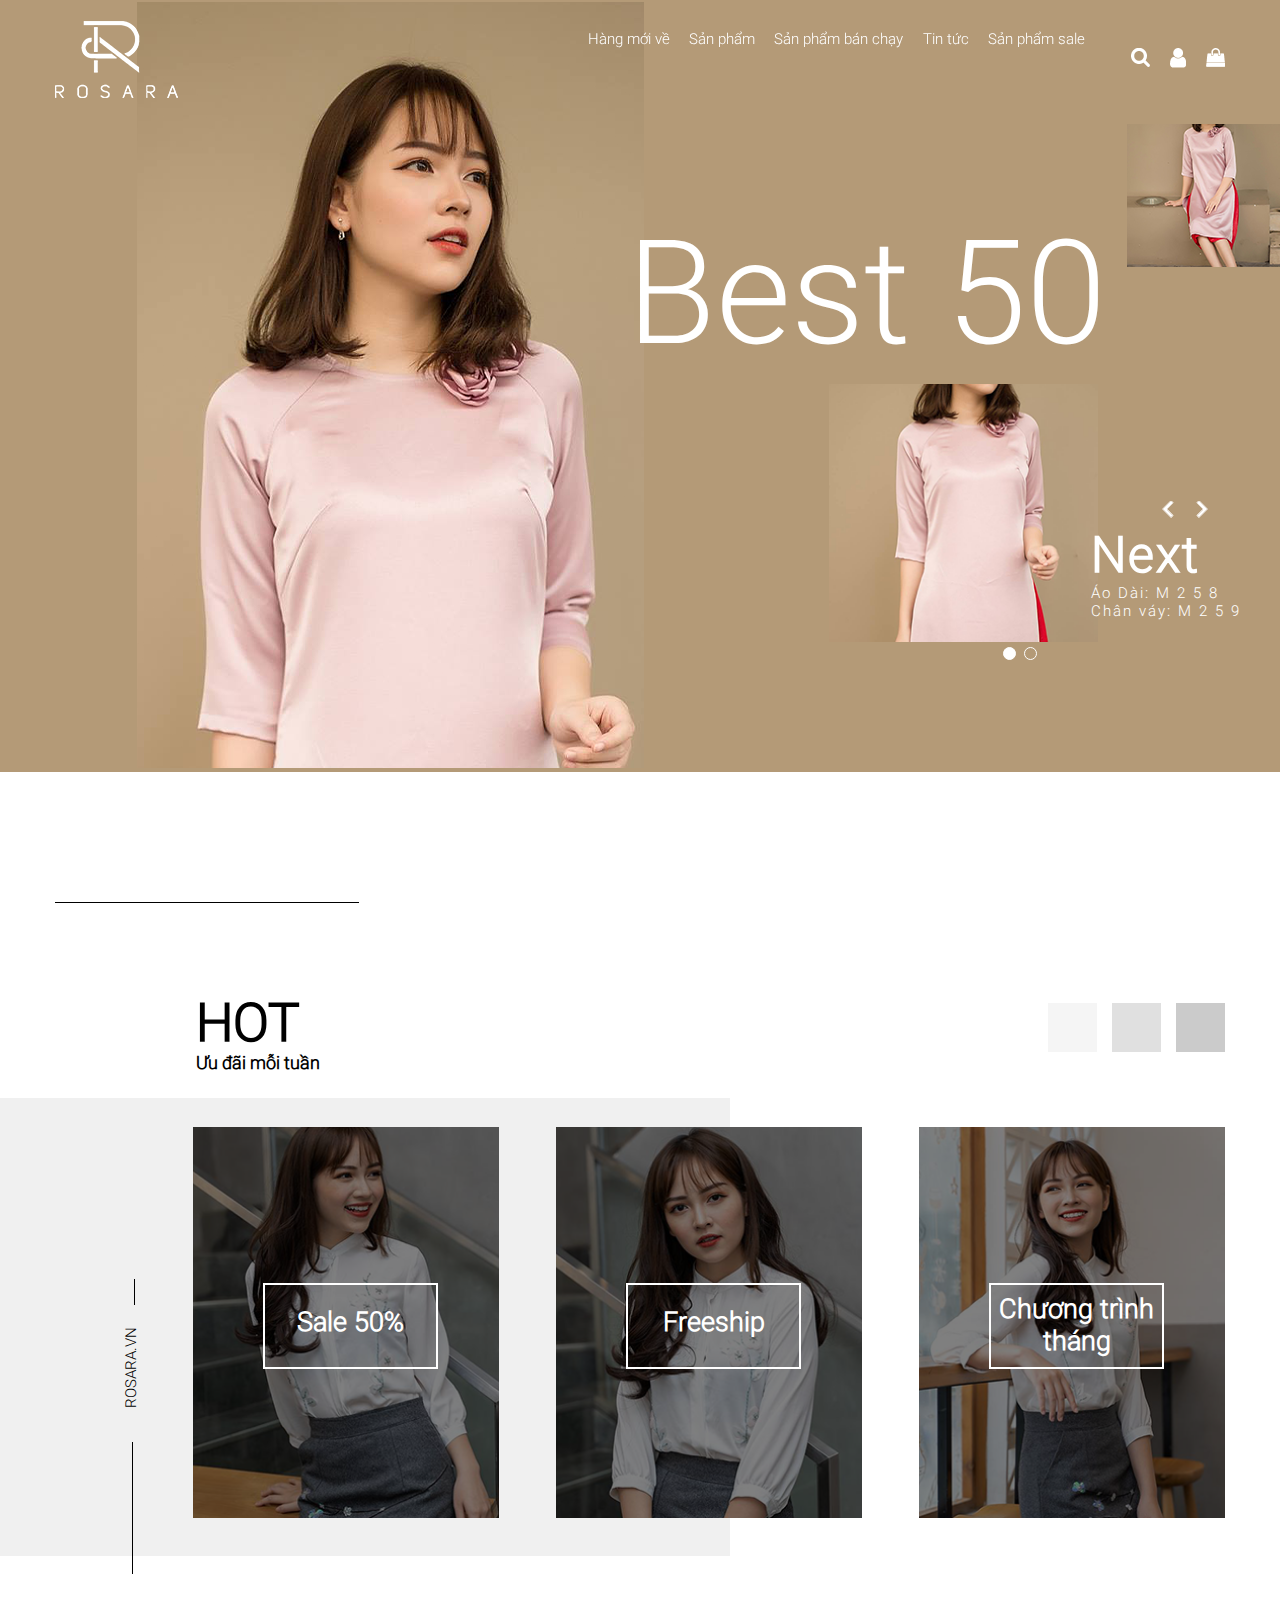
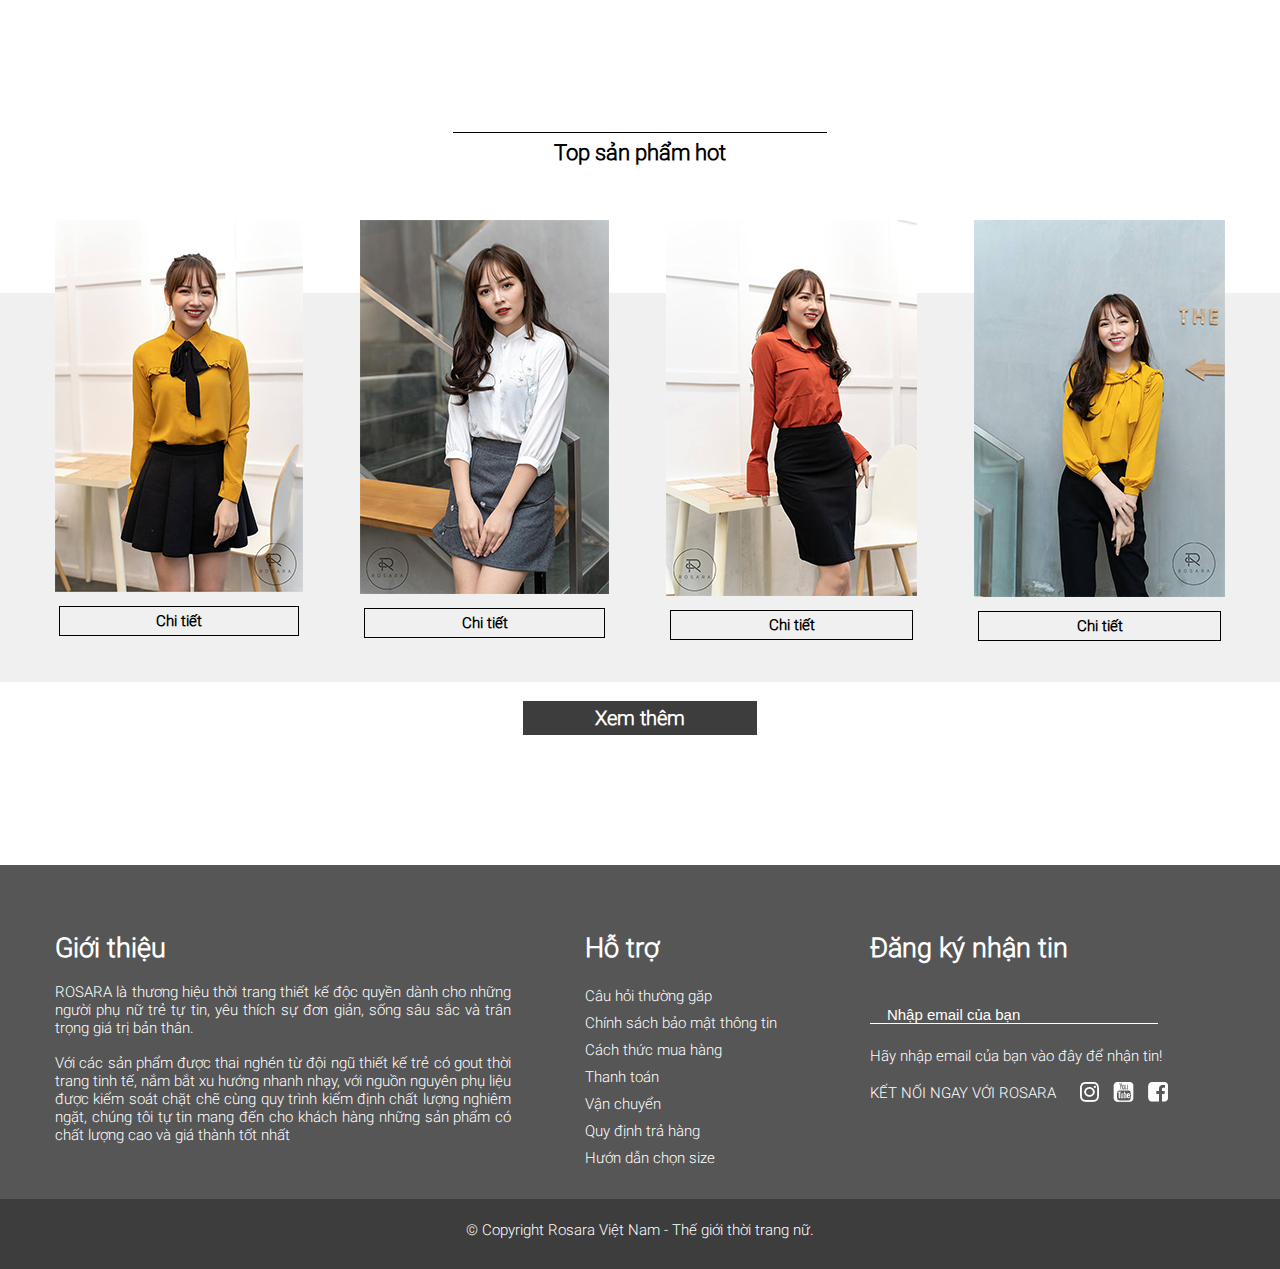
<file: index.html>
<!DOCTYPE html>
<html lang="en">
<head>
    <meta charset="UTF-8">
    <title>ROSARA</title>
    <meta charset="UTF-8">
    <meta http-equiv="X-UA-Compatible" content="IE=edge,chrome=1" />
    <meta name="viewport" content="width=device-width, initial-scale=1.0, user-scalable=no">
    <meta http-equiv="Content-Type" content="text/html; charset=utf-8">
    <link media="all" type="text/css" rel="stylesheet" href="css/style.css" />
    <link media="all" type="text/css" rel="stylesheet" href="css/response.css" />

    <!-----javascript------>
</head>
<body>
<header id="wrap-header" >
    <div class="container">
        <nav class="menu-header">
            <section class="logo">
                <a href="http://localhost:8080/Exercising/rosara/" title="Rosara">
                    <img src="./img/logl.png" title="Rosara" alt="">
                </a>
            </section>
            <section class="list">
                <ul>
                    <li>
                        <a href="" title="Hàng mới về">Hàng mới về</a>
                    </li>
                    <li>
                        <a href="http://localhost:8080/Exercising/rosara/pageDetail" title="Sản phẩm">Sản phẩm</a>
                        <div class="sub-menu">
                            <ul>
                                <li><a href="" title="Áo">Áo</a></li>
                                <li><a href="" title="Quần">Quần</a></li>
                                <li><a href="" title="Váy">Váy</a></li>
                            </ul>
                        </div>
                    </li>
                    <li><a href="" title="Sản phẩm bán chạy">Sản phẩm bán chạy</a></li>
                    <li><a href="" title="Tin tức">Tin tức</a></li>
                    <li><a href="" title="Sản phẩm sale">Sản phẩm sale</a></li>
                </ul>
            </section>
            <section class="icon-web">
                <ul>
                    <li class="icon-search"><a href="" title="Tìm kiếm"><img src="./img/icon-search.png" title="Tìm kiếm" alt=""></a></li>
                    <li class="icon-cus"><a href="" title="Khách hàng"><img src="./img/icon-cus.png" title="Khách hàng" alt=""></a></li>
                    <li class="icon-bag"><a href="" title="Rỏ hàng"><img src="./img/ibag.png" title="Rỏ hàng" alt=""></a></li>
                </ul>
            </section>
        </nav>
    </div>
</header>

<section id="wrap-banner" class="bg-brown">
    <div class="container">
        <div class="image">
            <img src="./img/banner.png" title="Rosara" alt="">
        </div>
        <p class="best">Best 50</p>
        <div class="slide">
            <div class="icon-click">
                <i class="icon-pre"  onclick="prev()"></i>
                <i class="icon-next" onclick="next()"></i>
            </div>
            <div class="slide-show fade">
                <img src="./img/banner-3.png" title="ảnh 1" alt="">
                <div class="text">
                    <p class="bold">Next</p>
                    <p>Áo Dài: M 2 5 8</p>
                    <p>Chân váy: M 2 5 9</p>
                </div>
            </div>
            <div class="slide-show fade">
                <img src="./img/banner-2.png" title="ảnh 2" alt="">
                <div class="text">
                    <p class="bold">Next</p>
                    <p >Áo Dài: M 3 6 9</p>
                    <p >Chân váy: M 3 6 9</p>
                </div>
            </div>
            <div class="button">
                <span class="dot" onclick="prev();"></span>
                <span class="dot" onclick="next();"></span>
            </div>
        </div>
        <div class="image-small">
            <img src="./img/banner-2.png" title="ảnh 3" alt="">
        </div>
    </div>
</section>

<main id="wrap-content">
    <section id="box1">
        <div class="box-shadow"></div>
        <div class="container">
            <div class="gach"></div>
            <div class="title-box1">
                <p class="upp">Hot</p>
                <p>Ưu đãi mỗi tuần</p>
            </div>
            <div class="box-color">
                <span class="box-cl-1"></span>
                <span class="box-cl-2"></span>
                <span class="box-cl-3"></span>
            </div>
            <div class="content-box1">
                <div class="list-img">
                    <ul>
                        <li class="rosara">rosara.vn</li>
                        <li>
                            <a href="" title="Sale 50%">
                                <div class="shadow"></div>
                                <img src="./img/anh1.png" title="Sale 50%" alt="">
                                <p>Sale 50% </p>
                            </a>
                        </li>
                        <li>
                            <a href="" title="Freeship">
                                <div class="shadow"></div>
                                <img src="./img/anh2.png" title="Freeship" alt="">
                                <p>Freeship </p>
                            </a>
                        </li>
                        <li>
                            <a href="" title="Chương trình tháng">
                                <div class="shadow"></div>
                                <img src="./img/anh3.png" title="Chương trình tháng" alt="">
                                <p class="not-pd">Chương trình tháng </p>
                            </a>
                        </li>
                    </ul>
                </div>
            </div>
        </div>
    </section>
    <section id="box2">
        <div class="box-shadow"></div>
        <div class="container">
            <p class="title-box2">Top sản phẩm hot</p>
            <div class="content-box2">
                <div class="list-box2">
                    <ul>
                        <li>
                            <a href="" title="Chi tiết">
                                <img src="./img/anh7.png" title="Chi tiết" alt="">
                                <p class="detail">Chi tiết</p>
                            </a>
                        </li>
                        <li>
                            <a href="" title="Chi tiết">
                                <img src="./img/anh6.png" title="Chi tiết" alt="">
                                <p class="detail">Chi tiết</p>
                            </a>
                        </li>
                        <li>
                            <a href="" title="Chi tiết">
                                <img src="./img/anh4.png" title="Chi tiết" alt="">
                                <p class="detail">Chi tiết</p>
                            </a>
                        </li>
                        <li>
                            <a href="" title="Chi tiết">
                                <img src="./img/anh5.png" title="Chi tiết" alt="">
                                <p class="detail">Chi tiết</p>
                            </a>
                        </li>
                    </ul>
                </div>
                <a class="show-more" href="" title="Xem thêm">
                    Xem thêm
                </a>
            </div>
        </div>
    </section>
</main>
<!-------- main ------------>

<footer id="wrap-footer">
    <section class="container">
        <ul class="list-ft">
            <li>
                <h3>Giới thiệu</h3>
                <p>ROSARA là thương hiệu thời trang thiết kế độc quyền dành cho những người phụ nữ trẻ tự tin, yêu thích sự đơn giản, sống sâu sắc và trân trọng giá trị bản thân.</p>
                <p>
                    Với các sản phẩm được thai nghén từ đội ngũ thiết kế trẻ có gout thời trang tinh tế, nắm bắt xu hướng nhanh nhạy, với nguồn nguyên phụ liệu được kiểm soát chặt chẽ cùng quy trình kiểm định chất
                    lượng nghiêm ngặt, chúng tôi tự tin mang đến cho khách hàng những sản phẩm có chất lượng cao và giá thành tốt nhất
                </p>
            </li>
            <li>
                <h3>Hỗ trợ</h3>
                <a href="" title="Câu hỏi thường gặp" >Câu hỏi thường găp</a>
                <a href="" title="Chính sách bảo mật thông tin" >Chính sách bảo mật thông tin</a>
                <a href="" title="Cách thức mua hàng" >Cách thức mua hàng</a>
                <a href="" title="Thanh toán" >Thanh toán</a>
                <a href="" title="Vận chuyển" >Vận chuyển</a>
                <a href="" title="Quy định trả hàng" >Quy định trả hàng</a>
                <a href="" title="Hướng dẫn chọn size" >Hướn dẫn chọn size</a>
            </li>
            <li>
                <h3>Đăng ký nhận tin</h3>
                <form action="#" method="post">
                    <input type="text" class="mail" placeholder="Nhập email của bạn">
                </form>
                <p>Hãy nhập email của bạn vào đây để nhận tin!</p>
                <p class="connect">Kết nối ngay với ROSARA</p>
                <ul class="social-network">
                    <li><img src="./img/insta.png" title="instagram" alt=""></li>
                    <li><img src="./img/youtube.png" title="youtube" alt=""></li>
                    <li><img src="./img/fb.png" title="facebook" alt=""></li>
                </ul>
            </li>
        </ul>
    </section>
    <section id="copy">
        <div class="container">
            <p>&copy; Copyright Rosara Việt Nam - Thế giới thời trang nữ.</p>
        </div>
    </section>
</footer>
</body>
<script src="js/script.js"></script>
</html>
</file>
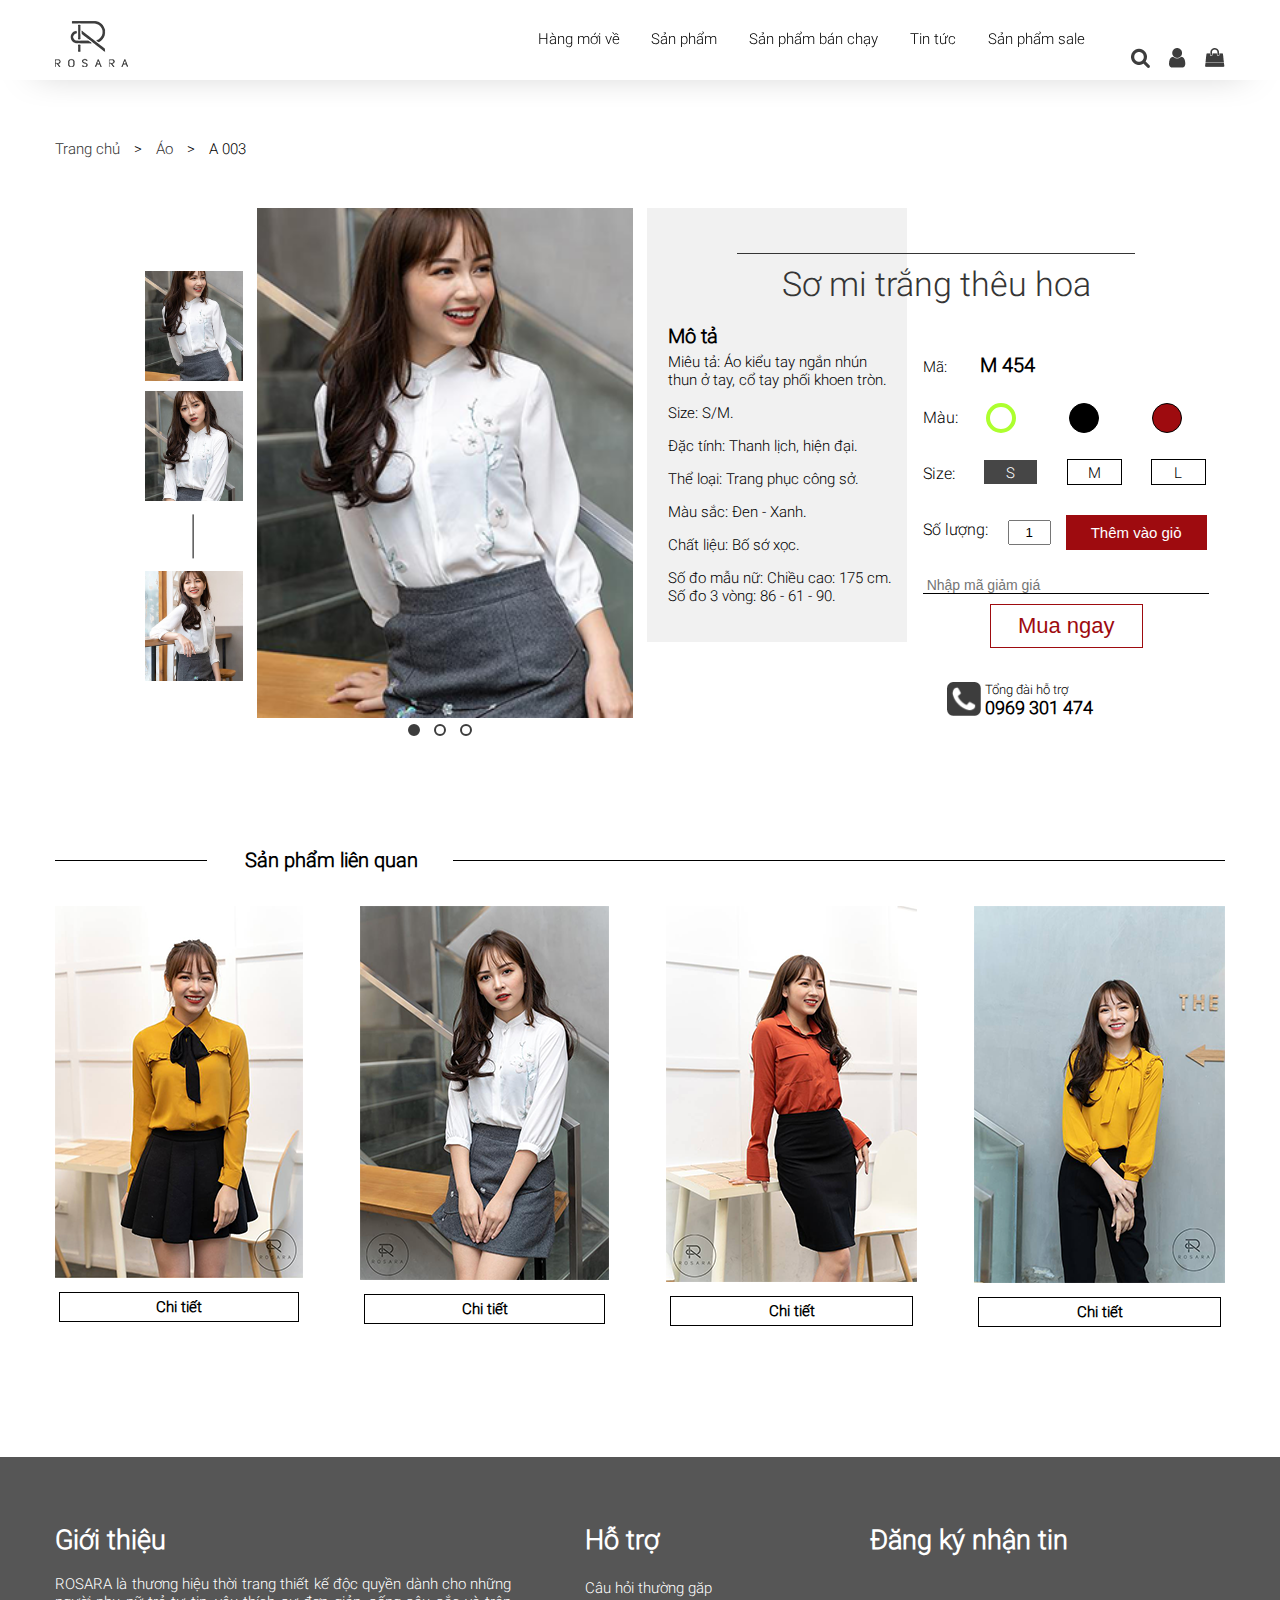
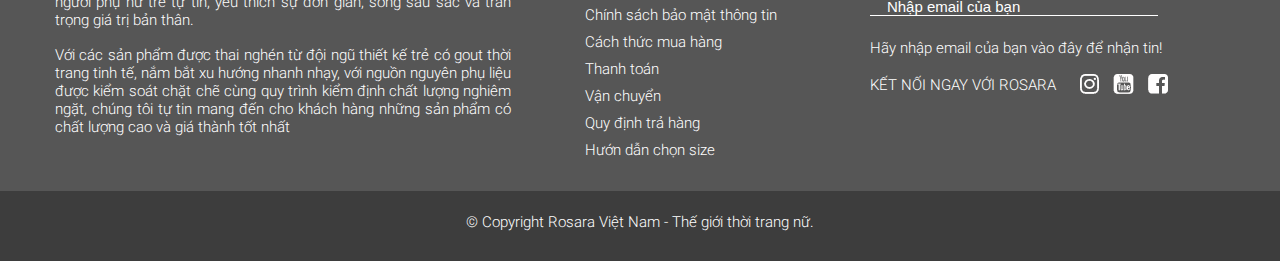
<file: pageDetail.html>
<!DOCTYPE html>
<html lang="en">
<head>
    <meta charset="UTF-8">
    <title>ROSARA</title>
    <meta charset="UTF-8">
    <meta http-equiv="X-UA-Compatible" content="IE=edge,chrome=1" />
    <meta name="viewport" content="width=device-width, initial-scale=1.0, user-scalable=no">
    <meta http-equiv="Content-Type" content="text/html; charset=utf-8">
    <link media="all" type="text/css" rel="stylesheet" href="css/style.css" />
    <link media="all" type="text/css" rel="stylesheet" href="css/response.css" />
</head>
<body>
<header id="wrap-header" class="box-shadow">
    <div class="container">
        <nav class="menu-header ">
            <section class="logo">
                <a href="http://localhost:8080/Exercising/rosara/" title="Rosara">
                    <img src="./img/logo-detail.png" title="Rosara" alt="">
                </a>
            </section>
            <section class="list text-color-black">
                <ul>
                    <li>
                        <a href="" title="Hàng mới về">Hàng mới về</a>
                    </li>
                    <li>
                        <a href="" title="Sản phẩm">Sản phẩm</a>
                        <div class="sub-menu">
                            <ul>
                                <li><a href="" title="Áo">Áo</a></li>
                                <li><a href="" title="Quần">Quần</a></li>
                                <li><a href="" title="Váy">Váy</a></li>
                            </ul>
                        </div>
                    </li>
                    <li><a href="" title="Sản phẩm bán chạy">Sản phẩm bán chạy</a></li>
                    <li><a href="" title="Tin tức">Tin tức</a></li>
                    <li><a href="" title="Sản phẩm sale">Sản phẩm sale</a></li>
                </ul>
            </section>
            <section class="icon-web">
                <ul>
                    <li class="icon-search"><a href="" title="tìm kiếm"><img src="./img/icon-search-dt.png" title="tìm kiếm" alt=""></a></li>
                    <li class="icon-cus"><a href="" title="khách hàng"><img src="./img/icon-cus-dt.png" title="khách hàng" alt=""></a></li>
                    <li class="icon-bag"><a href="" title="rỏ hàng"><img src="./img/icon-bag-dt.png" title="rỏ hàng" alt=""></a></li>
                </ul>
            </section>
        </nav>
    </div>
</header>
<main id="wrap-content">
    <div class="container">
        <p class="category">
            <a href="http://localhost:8080/Exercising/rosara/" title="trang chủ">Trang chủ</a>
            <span> > <a href="" title="Áo"> Áo</a> > </span>
            <span>A 003</span>
        </p>
        <!------ # box 3 -------->
        <section id="box3">
                <div class="slide-image">
                <div class="select-image">
                    <div class="item-image active" onmouseover="imgShow(0)" data="./img/anh1.png">
                        <img src="./img/anh1.png" title="ảnh 1" alt="">
                    </div>
                    <div class="item-image" onmouseover="imgShow(1)" data="./img/anh2.png">
                        <img src="./img/anh2.png" title="ảnh 2" alt="">
                    </div>
                    <div class="item-image" onmouseover="imgShow(2)" data="./img/anh3.png">
                        <img src="./img/anh3.png" title="ảnh 3" alt="">
                    </div>
                </div>
                <div class="image-show">
                    <img id="showImg" src="./img/anh1.png" title="ảnh 1" alt="">
                    <div class="dot-select">
                        <span class="dotImg active" onclick="imgShow(0)" data="./img/anh1.png"></span>
                        <span class="dotImg " onclick="imgShow(1)" data="./img/anh2.png"></span>
                        <span class="dotImg " onclick="imgShow(2)" data="./img/anh3.png"></span>
                    </div>
                </div>
            </div>
            <div class="content-image">
                <div class="shadow"></div>
                <h3>Sơ mi trắng thêu hoa</h3>
                <h4>Mô tả</h4>
                <div class="description">
                    <p>Miêu tả: Áo kiểu tay ngắn nhún thun ở tay, cổ tay phối khoen tròn.</p>
                    <p>Size: S/M.</p>
                    <p>Đặc tính: Thanh lịch, hiện đại.</p>
                    <p>Thể loại: Trang phục công sở.</p>
                    <p>Màu sắc: Đen  - Xanh.</p>
                    <p>Chất liệu: Bố sớ xọc.</p>
                    <p>Số đo mẫu nữ: Chiều cao: 175 cm. Số đo 3 vòng: 86 - 61 - 90.</p>
                </div>
                <div class="info-item">
                    <p>Mã: <span>M 454</span></p>
                    <div class="select-color">
                        <span>Màu:</span>
                        <ul>
                            <li class="trang color active" onclick="selectColor(0)"></li>
                            <li class="den color" onclick="selectColor(1)"></li>
                            <li class="do color" onclick="selectColor(2)"></li>
                        </ul>
                    </div>
                    <div class="select-size">
                        <span>Size:</span>
                        <ul>
                            <li class="s size active" onclick="selectSize(0)">S</li>
                            <li class="m size" onclick="selectSize(1)">M</li>
                            <li class="l size" onclick="selectSize(2)">L</li>
                        </ul>
                    </div>
                    <div class="total">
                        <span>Số lượng:</span>
                        <form action="" method="post" name="myForm" class="form-total" onsubmit="return validateForm()">
                            <input type="text" id="amount" name="soluong" value="1">
                            <button type="submit">Thêm vào giỏ</button>
                        </form>
                    </div>
                    <form action="#" method="post" class="sale" onsubmit="return validateForm()">
                        <input type="text" placeholder="Nhập mã giảm giá">
                        <button type="submit">Mua ngay</button>
                    </form>
                    <div class="contact">
                        <img src="./img/phone.png" title="Hotline" alt="">
                        <div class="phone">
                            <p>Tổng đài hỗ trợ</p>
                            <p class="phone-number">0969 301 474</p>
                        </div>
                    </div>
                </div>
            </div>
        </section>

        <!------ # box 4 --------->
        <section id="box4">
            <h3 class="same-item">Sản phẩm liên quan</h3>
            <div class="list-box2">
                <ul>
                    <li>
                        <a href="" title="ảnh 1">
                            <img src="./img/anh7.png" title="ảnh 1" alt="">
                            <p class="detail">Chi tiết</p>
                        </a>
                    </li>
                    <li>
                        <a href="" title="ảnh 2">
                            <img src="./img/anh6.png" title="ảnh 2" alt="">
                            <p class="detail">Chi tiết</p>
                        </a>
                    </li>
                    <li>
                        <a href="" title="ảnh 3">
                            <img src="./img/anh4.png" title="ảnh 3" alt="">
                            <p class="detail">Chi tiết</p>
                        </a>
                    </li>
                    <li>
                        <a href="" title="ảnh 4">
                            <img src="./img/anh5.png" title="ảnh 4" alt="">
                            <p class="detail">Chi tiết</p>
                        </a>
                    </li>
                </ul>
            </div>
        </section>
    </div>
</main>

<!--------footer---------->
<footer id="wrap-footer">
    <section class="container">
        <ul class="list-ft">
            <li>
                <h3>Giới thiệu</h3>
                <p>ROSARA là thương hiệu thời trang thiết kế độc quyền dành cho những người phụ nữ trẻ tự tin, yêu thích sự đơn giản, sống sâu sắc và trân trọng giá trị bản thân.</p>
                <p>
                    Với các sản phẩm được thai nghén từ đội ngũ thiết kế trẻ có gout thời trang tinh tế, nắm bắt xu hướng nhanh nhạy, với nguồn nguyên phụ liệu được kiểm soát chặt chẽ cùng quy trình kiểm định chất
                    lượng nghiêm ngặt, chúng tôi tự tin mang đến cho khách hàng những sản phẩm có chất lượng cao và giá thành tốt nhất
                </p>
            </li>
            <li>
                <h3>Hỗ trợ</h3>
                <a href="" title="Câu hỏi thường gặp" >Câu hỏi thường găp</a>
                <a href="" title="Chính sách bảo mật thông tin" >Chính sách bảo mật thông tin</a>
                <a href="" title="Cách thức mua hàng" >Cách thức mua hàng</a>
                <a href="" title="Thanh toán" >Thanh toán</a>
                <a href="" title="Vận chuyển" >Vận chuyển</a>
                <a href="" title="Quy định trả hàng" >Quy định trả hàng</a>
                <a href="" title="Hướng dẫn chọn size" >Hướn dẫn chọn size</a>
            </li>
            <li>
                <h3>Đăng ký nhận tin</h3>
                <form action="#" method="post">
                    <input type="text" class="mail" placeholder="Nhập email của bạn">
                </form>
                <p>Hãy nhập email của bạn vào đây để nhận tin!</p>
                <p class="connect">Kết nối ngay với ROSARA</p>
                <ul class="social-network">
                    <li><img src="./img/insta.png" title="instagram" alt=""></li>
                    <li><img src="./img/youtube.png" title="youtube" alt=""></li>
                    <li><img src="./img/fb.png" title="facebook" alt=""></li>
                </ul>
            </li>
        </ul>
    </section>
    <section id="copy">
        <div class="container">
            <p>&copy; Copyright Rosara Việt Nam - Thế giới thời trang nữ.</p>
        </div>
    </section>
</footer>
</body>
<script src="js/script.js"></script>
</html>
</file>
<file: css/style.css>
*{
    margin: 0;
    padding: 0;
    box-sizing: border-box;
    list-style: none;
    text-decoration: none;
}

body{
    background: #fff;
    font-family: Roboto-Light;
    font-size: 15px;
}
@font-face{font-family: "Roboto-Light"; src: url("./font/Roboto-Light.otf") format("truetype");}
.container{
    margin: 0 auto;
    width: 1170px;
    min-height: 100%;
}
img{
    width: 100%;
    height: 100%;
    object-fit: cover;
}
/*============== header =============*/
header#wrap-header{
    position: fixed;
    z-index: 9999999999;
    width: 100%;
}
header.box-shadow{
    box-shadow: 0px 20px 37px -37px #000;
    background: #ffffff;
}
header#wrap-header.bg-menu{
    background: #b49a77;
}
.bg-brown{
    background: #b49a77;
    position: relative;
}
.header-web{
    background: #b49a77;
    position: relative;
    max-height: 766px;
    display: block;
}
.menu-header {
    padding-top: 30px;
    display: flex;
    z-index: 9999;
    position: relative;
    width: 100%;
    flex-wrap: nowrap;
}
section.logo{
    margin-right: 35%;
    position: relative;
    bottom: 11px;
}
section.logo img{
    object-fit: contain;
}
.list{
    flex-grow: 1;
}
section.list ul{
    height: 100%;
    display: flex;
    justify-content: space-between;
}
section.list ul li  a{
    text-decoration: none;
    color: #ffffff;
    display: block;
    height: 100%;
}
section.text-color-black ul li a{
    color: #000000;
}
section.list ul li:hover .sub-menu{
    display: block;
}
section.list ul li .sub-menu{
    position: absolute;
    width: 18%;
    background: #a48c6a;
    display: none;
    border-top: 5px solid #e63535;
}
section.list ul li .sub-menu ul{
    flex-direction: column;
}
section.list ul li .sub-menu li{
    display: block;
    margin-right: 0;
}
section.list ul li .sub-menu li a{
    display: block;
    color: #fff;
    padding: 20px 0 20px 20px;
    border-bottom: 2px solid rgba(0,0,0,0);
    transition: all .2s ease-in;
}

section.list ul li .sub-menu li a:hover{
    border-bottom: 2px solid #fff;
}
section.icon-web{
    padding-top: 18px;
    flex-basis: 8%;
    margin-left: 46px;
}
section.icon-web ul {
    display: flex;
    justify-content: space-between;
}
section.icon-web ul li{
    height: 3%;
}
section#wrap-banner .image{
    position: relative;
    display: inline-block;
    left: 7%;
}
section#wrap-banner .best{
    position: absolute;
    top: 27%;
    left: 49%;
    font-size: 145px;
    color: #fff;
}
section#wrap-banner .slide{
    display: inline-block;
    margin-left: 260px;
    position: relative;
    bottom: 126px;
    width: 23%;
}
section#wrap-banner .slide .slide-show{
    width: 100%;
}
section#wrap-banner .slide .slide-show .text{
    position: absolute;
    bottom: 10%;
    right: -53%;
    color: #fff;
}
section#wrap-banner .slide .slide-show .text p{
    letter-spacing: 2px;
}
section#wrap-banner .slide .slide-show .text .bold{
    font-size: 50px;
    font-weight: bold;
}
section#wrap-banner .slide .icon-click{
    position: absolute;
    right: -44%;
    bottom: 46%;
}
section#wrap-banner .slide .icon-click .icon-pre{
    background: url("../img/pre.png") no-repeat;
    display: inline-block;
    width: 20px;
    height: 20px;
    margin-right: 10px;
    cursor: pointer;
}
section#wrap-banner .slide .icon-click .icon-next{
    background: url("../img/next.png") no-repeat;
    display: inline-block;
    width: 20px;
    height: 20px;
    cursor: pointer;
}
section#wrap-banner .image-small{
    position: absolute;
    top: 16%;
    right: 0%;
}
section#wrap-banner .slide .button{
    text-align: center;
    position: absolute;
    right: 0;
    width: 58%;
}
section#wrap-banner .slide .button .dot{
    cursor:pointer;
    height: 13px;
    width: 13px;
    margin: 0 2px;
    border: 1px solid #ffffff;
    border-radius: 50%;
    display: inline-block;
    transition: background-color 0.6s ease;
}
section#wrap-banner .slide .active, .dot:hover {
    background-color: #ffffff;
}

/*====== box1 ======*/

#wrap-content{
    background: #ffffff;
}
section#box1 .gach{
    height: 1px;
    width: 26%;
    background: #000;
    margin-bottom: 100px;
}
section#box1{
    padding: 130px 0 214px 0;
    position: relative;
}
section#box1 .title-box1{
    float: left;
    margin-left: 141px;
    line-height: 40px;
    padding-bottom: 10px;
}
section#box1 .box-color{
    float: right;
}
section#box1 .box-color span{
    width: 49px;
    height: 49px;
    display: inline-block;
    margin-left: 11px;
}
section#box1 .box-color .box-cl-1{
    background: #f5f5f5;
}
section#box1 .box-color .box-cl-2{
    background: #e0e0e0;
}
section#box1 .box-color .box-cl-3{
    background: #cbcbcb;
}
section#box1 .title-box1 p{
    font-size: 18px;
    font-weight: bold;
}
section#box1 .title-box1 .upp{
    font-size: 53px;
    text-transform: uppercase;
}
section#box1 .content-box1{
    clear: both;
    position: relative;
}
section#box1 .content-box1 .list-img{
    position: relative;
    z-index: 9999;
    padding-top: 34px;
}
section#box1 .content-box1 .list-img ul{
    display: flex;
    justify-content: space-between;
}
section#box1 .content-box1 .list-img ul li{
    position: relative;
}
section#box1 .content-box1 .list-img ul li:last-child{
    margin-right: 0;
}
section#box1 .content-box1 .list-img ul li a p.not-pd{
    padding-top: 8px;
}
section#box1 .content-box1 .list-img ul li a p{
    position: absolute;
    border: 2px solid #fff;
    width: 57%;
    text-align: center;
    font-size: 27px;
    top: 40%;
    height: 22%;
    padding-top: 21px;
    font-weight: bold;
    color: #fff;
    left: 23%;
    transition: all .2s ease-in;
}
section#box1 .content-box1 .list-img ul li a p:hover{
    background: #ffffff;
    color: #000;
}
section#box1 .content-box1 .list-img ul li.rosara{
    text-transform: uppercase;
    position: relative;
    transform: rotate(-90deg);
    left: 19%;
    bottom: -45px;
}
section#box1 .content-box1 .list-img ul li.rosara::before{
    content: '';
    position: absolute;
    display: inline-block;
    width: 26px;
    height: 1px;
    background: #000;
    top: 3%;
    right: -48px;
}
section#box1 .content-box1 .list-img ul li.rosara::after{
    content: '';
    position: absolute;
    display: block;
    width: 132px;
    height: 1px;
    background: #000;
    top: 10px;
    right: 115px;
}
section#box1 .box-shadow{
    background: #f0f0f0;
    position: absolute;
    width: 92%;
    height: 458px;
    left: -35%;
    top: 34%;
}
section#box1 .content-box1 .list-img ul li a .shadow{
    position: absolute;
    top: 0;
    width: 100%;
    height: 100%;
    background: #000;
    opacity: 0.5;
}

/*============box 2 =============*/
section#box2{
    position: relative;
    padding-bottom: 130px;
}
section#box2 .title-box2{
    border-top: 1px solid;
    text-align: center;
    margin: 0 34% 47px 34%;
    font-weight: bold;
    font-size: 22px;
    line-height: 40px;
}
section#box2 .box-shadow{
    position: absolute;
    width: 100%;
    height: 53%;
    background: #f0f0f0;
    top: 22%;
}
section#box2 .content-box2{
    position: relative;
}
section#box2 .content-box2 .list-box2 ul , section#box4 .list-box2 ul {
    display: flex;
    justify-content: space-between;
}
section#box2 .list-box2 ul li , section#box4 .list-box2 ul li {
    height: 90%;
}
section#box2 .content-box2 .list-box2 ul li:last-child, section#box4 .list-box2 ul li:last-child{
    margin-right: 0;
}
section#box2 .content-box2 .list-box2 ul li a .detail, section#box4 .list-box2 ul li a .detail{
    text-align: center;
    border: 1px solid #000;
    padding: 5px 0px;
    font-weight: bold;
    margin: 10px 4px 0px 4px;
    transition: all .2s ease-in;
}
section#box2 .content-box2 .list-box2 ul li a .detail:hover, section#box4 .list-box2 ul li a .detail:hover{
    background: #000;
    color: #ffffff;
}
section#box2 .content-box2 .list-box2 ul li a, section#box4 .list-box2 ul li a {
    color: #000000;
}
section#box2 .content-box2 .list-box2{
    padding-bottom: 60px;
}
section#box2 .content-box2  .show-more{
    background: #3d3d3d;
    color: #fff;
    font-weight: bold;
    font-size: 20px;
    text-align: center;
    margin: 0 40% 0 40%;
    padding: 4px 0;
    display: block;
    transition: all .2s ease-in;
    border: 1px solid rgba(0,0,0,0);
}
section#box2 .content-box2  .show-more:hover{
    border: 1px solid #3d3d3d;
    background: none;
    color: #000000;
}

/*================ * pageDetail * ===============*/

/*=========== wrap-header ===========*/
nav.box-shadow{
    box-shadow: 0px 20px 37px -37px #000;
    z-index: 9999999;
    background: #ffffff;
}

/*=========== wrap-content ===========*/
main#wrap-content .category{
    padding: 140px 0 50px 0;
}
main#wrap-content .category span:nth-child(2), main#wrap-content .category span:nth-child(2) a{
    margin: 0 10px;
}
main#wrap-content .category a{
    color: #333;
}
section#box3{
    display: flex;
}
section#box3 .slide-image{
    flex-basis: 50%;
    display: flex;
    justify-content: flex-end;
    margin-right: 14px;
}
section#box3 .slide-image .select-image{
    display: flex;
    flex-direction: column;
    flex-basis: 17%;
    margin-right: 14px;
    justify-content: center;
    padding-top: 15px;
}
section#box3 .slide-image .select-image .item-image{
    margin-top: 10px;
    position: relative;
    height: 110px;
}
section#box3 .slide-image .select-image .item-image:nth-child(3){
    margin-top: 70px;
}
section#box3 .slide-image .select-image .item-image:nth-child(3):before{
    content: "";
    display: block;
    position: absolute;
    width: 45%;
    height: 1px;
    transform: rotate(90deg);
    z-index: 99999999;
    background: #000;
    top: -35px;
    left: 26%;
}
section#box3 .slide-image .image-show{
    width: 65%;
}
section#box3 .slide-image .image-show .dot-select{
    text-align: center;
}
section#box3 .slide-image .image-show .dot-select .dotImg{
    display: inline-block;
    height: 12px;
    width: 12px;
    border-radius: 50%;
    border: 2px solid #3d3d3d;
    margin-right: 10px;
}
section#box3 .slide-image .image-show .dot-select .dotImg.active{
    background: #3d3d3d;
}
section#box3 .content-image{
    flex-basis: 50%;
    position: relative;
    padding-top: 45px;
}
section#box3 .content-image .description{
    display: inline-block;
    width: 47%;
    position: relative;
    padding: 0px 21px;
}
section#box3 .content-image .info-item{
    display: inline-block;
    width: 50%;
    position: relative;
    vertical-align: top;
}
section#box3 .content-image .shadow{
    position: absolute;
    width: 45%;
    height: 85%;
    background: #f1f1f1;
    top: 0;
}
section#box3 .content-image h3{
    text-align: center;
    font-weight: normal;
    font-size: 34px;
    color: #353535;
    border-top: 1px solid #353535;
    margin: 0 90px 20px 90px;
    position: relative;
    padding-top: 10px;
}
section#box3 .content-image h4{
    font-weight: bold;
    font-size: 20px;
    margin-bottom: 5px;
    position: relative;
    padding-left: 21px;
}
section#box3 .content-image .description p{
    margin-bottom: 15px;
    font-size: 15px;
}
section#box3 .content-image .info-item span{
    font-weight: bold;
    font-size: 20px;
    margin-left: 29px;
}
section#box3 .content-image .info-item .select-color, section#box3 .content-image .info-item .select-color ul, section#box3 .content-image .info-item .select-size, section#box3 .content-image .info-item .select-size ul{
    display: flex;
}
section#box3 .content-image .info-item .select-color, section#box3 .content-image .info-item .total{
    margin: 26px 0;
    display: flex;
}
section#box3 .content-image .info-item .select-color span, section#box3 .content-image .info-item .select-size span, section#box3 .content-image .info-item .total span{
    font-weight: normal;
    font-size: 16px;
    margin-left: 0;
    line-height: 30px;
}
section#box3 .content-image .info-item .select-color ul, section#box3 .content-image .info-item .select-size ul{
    margin-left: 28px;
}
section#box3 .content-image .info-item .select-color ul li {
    display: inline-block;
    width: 30px;
    height: 30px;
    margin-right: 53px;
    border: 1px solid #000;
    border-radius: 50%;
    cursor: pointer;
}
section#box3 .content-image .info-item .select-color ul li.active{
    border: 4px solid greenyellow;
}
.trang{
    background: #ffffff;
}
.den{
    background: #000000;
}
.do{
    background: #9e0b0f;
}
section#box3 .content-image .info-item .select-size ul li{
    display: inline-block;
    width: 55px;
    height: 26px;
    border: 1px solid;
    margin-right: 29px;
    text-align: center;
    cursor: pointer;
    line-height: 26px;
}
section#box3 .content-image .info-item .select-size ul li.active{
    background: #464646;
    color: #ffffff;
}
section#box3 .content-image .info-item .total .form-total{
    flex-basis: 76%;
    display: flex;
    align-items: center;
}
section#box3 .content-image .info-item .total .form-total input{
    width: 43px;
    height: 25px;
    margin: 0 15px 0 20px;
    text-align: center;
}
section#box3 .content-image .info-item .total .form-total button{
    padding: 9px 25px;
    color: #fff;
    background: #9e0b0f;
    border: none;
    font-size: 15px;
    cursor: pointer;
}
section#box3 .content-image .info-item .sale input{
    outline: 0;
    outline-style: none;
    outline-width: 0;
    background: none;
    border: none;
    border-bottom: 1px solid #fff;
    width: 99%;
    border-bottom: 1px solid;
    color: #000;
    font-size: 14px;
    padding-left: 4px;
}
section#box3 .content-image .info-item .sale button{
    width: 53%;
    margin: 10px 67px;
    background: no-repeat;
    border: 1px solid #9e0b0f;
    color: #9e0b0f;
    font-size: 22px;
    padding: 8px 26px;
    transition: all .2s ease-in;
    cursor: pointer;
}
section#box3 .content-image .info-item .sale button:hover{
    background: #9e0b0f;
    color: #ffffff;
}
section#box3 .content-image .info-item .contact{
    margin: 24px 0 0 24px;
}
section#box3 .content-image .info-item .contact img, section#box3 .content-image .info-item .contact .phone{
    display: inline-block;
    vertical-align: top;
}
section#box3 .content-image .info-item .contact img{
    width: 13%;
}
section#box3 .content-image .info-item .contact .phone p{
    font-size: 13px;
}
section#box3 .content-image .info-item .contact .phone .phone-number{
    font-size: 18px;
    font-weight: bold;
}

/*======= box 4 ========*/
section#box4{
    padding: 130px 0 ;
}
section#box4 .same-item{
    font-size: 20px;
    font-weight: bold;
    position: relative;
    padding-left: 190px;
    margin-bottom: 34px;
}
section#box4 .same-item::after, section#box4 .same-item::before{
    content: "";
    display: inline-block;
    position: absolute;
    height: 1px;
    background: #000000;
    bottom: 11px;
}
section#box4 .same-item::before{
    width: 13%;
    left: 0;
}
section#box4 .same-item::after{
    width: 66%;
    right: 0;
}

/*======== footer ========*/
#wrap-footer{
    background: #565656;
    padding-top: 67px;
    width: 100%;
    text-align: justify;

}
footer#wrap-footer.bottom{
    position: absolute;
    bottom: 0;
}
footer#wrap-footer ul.list-ft{
    margin-bottom: 27px;
    display: flex;
}
footer#wrap-footer ul.list-ft li{
    color: #ffffff;
    margin-right: 74px;
    flex-basis: 39%;
}
footer#wrap-footer ul.list-ft li:nth-child(2){
    flex-basis: 18%;
}
footer#wrap-footer ul.list-ft li:nth-child(2) a{
    display: block;
    color: #fff;
    line-height: 27px;
}
footer#wrap-footer ul.list-ft li:nth-child(3){
    flex-basis: 29%;
    margin-right: 0;
}
footer#wrap-footer ul.list-ft li h3{
    font-weight: bold;
    margin-bottom: 19px;
    font-size: 27px;
}
footer#wrap-footer ul.list-ft li p{
    margin-bottom: 17px;
}
footer#wrap-footer ul.list-ft li input.mail, ul.list-ft li input.mail:active, ul.list-ft li input.mail:focus{
    outline: 0;
    outline-style: none;
    outline-width: 0;
    background: none;
    border: none;
    border-bottom: 1px solid #fff;
    color: #fff;
    margin: 23px 0;
    width: 85%;
    padding-left: 17px;
    font-size: 15px;
}
footer#wrap-footer ul.list-ft li input.mail::placeholder{
    color: #fff;
    opacity: 1;
}
footer#wrap-footer ul.list-ft li .connect{
    display: inline-block;
    text-transform: uppercase;
}
footer#wrap-footer ul.list-ft li .social-network, footer#wrap-footer ul.list-ft li .social-network li{
    display: inline-block;
    cursor: pointer ;
    margin-right: 0;
    vertical-align: middle;
    margin-left: 10px;
}
#copy{
    background: #3d3d3d;
    text-align: center;
    color: #ffffff;
    padding: 22px 0 30px 0;
}
</file>
<file: css/response.css>
@media (max-width: 1200px) {

}

@media (min-width: 992px) and (max-width: 1200px) {
    .container{
        width: 970px;
        padding : 0 25px;
    }
    section.logo{
        margin-right: 20%;
        width: 10%;
        padding-bottom: 10px;
    }
    section.list{
        flex-basis: 54%;
    }
    section.list ul li{
        line-height: 30px;
    }
    section.list ul li .sub-menu li{
        line-height: normal;
    }
    section.icon-web{
        margin-left: 30px;
        flex-basis: 12%;
        padding-top: 5px;
    }
    section#wrap-banner .best{
        top: 31%;
        left: 55%;
        font-size: 85px;
    }
    section#wrap-banner .slide{
        margin-left: 135px;
        bottom: 235px;
    }
    section#wrap-banner .slide .icon-click{
        right: -21%;
        bottom: 54%;
    }
    section#wrap-banner .slide .slide-show{
        width: 80%;
    }
    section#wrap-banner .slide .slide-show .text{
        right: -39%;
    }
    section#wrap-banner .slide .slide-show .text .bold{
        font-size: 40px;
    }
    section#wrap-banner .image-small{
        top: 13%;
    }
    section#box1 .box-shadow{
        width: 95%;
        height: 375px;
        top: 38%;
    }
    section#box1 .content-box1 .list-img ul li.rosara::after{
        width: 100px;
    }
    section#box1 .title-box1{
        margin-left: 145px;
    }
    section#box1 .content-box1 .list-img ul li, section#box2 .content-box2 .list-box2 ul li, section#box4 .list-box2 ul li{
        width: 23%;
    }
    section#box1 .content-box1 .list-img ul li a p{
        width: 70%;
        height: 30%;
        left: 15%;
    }
    section#box2 .content-box2 .list-box2 ul li , section#box4 .list-box2 ul li {
        height: 90%;
    }
    section#box1 .content-box1 .list-img ul li.rosara{
        margin-right: 0;
        left: 17%;
        width: auto;
    }
    section#box1 .content-box1 .list-img ul li a p.not-pd{
        padding-top: 0px;
    }
    section#box2 .content-box2 .list-box2{
        padding-bottom: 35px;
    }
    section#box2 .box-shadow{
        height: 50%;
    }

    /*============ pageDetail =============*/
    section#box3{
        flex-wrap: wrap;
    }
    section#box3 .slide-image{
        flex-basis: 100%;
        justify-content: center;
        margin-right: 0;
    }
    section#box3 .slide-image .select-image{
        flex-basis: 9%;
        padding-top: 35px;
    }
    section#box3 .slide-image .select-image .item-image:nth-child(3)::before {
        width: 45%;
        left: 30%;
    }
    section#box3 .slide-image .image-show{
        width: 40%;
    }
    section#box3 .content-image h3{
        font-size: 30px;
        margin: 0 140px 15px 140px;
    }
    section#box3 .content-image .info-item .sale button{
        width: 50%;
        margin: 10px 100px;
    }
    section#box3 .content-image{
        margin-top: 100px;
        flex-basis: 100%;
    }
    section#box3 .content-image .shadow{
        width: 52%;
    }
    section#box3 .content-image h4{
        margin-bottom: 15px;
        padding-left: 30px;
    }
    section#box3 .content-image .description{
        width: 50%;
        padding: 0px 30px;
    }
    section#box3 .content-image .info-item{
        width: 45%;
        padding-left: 45px;
    }
    section#box3 .slide-image .select-image .item-image{
        height: 95px;
    }
    section#box4 .same-item{
        padding-left: 135px;
    }
    footer#wrap-footer ul.list-ft li{
        margin-right: 60px;
    }
    footer#wrap-footer ul.list-ft li:nth-child(2) a{
        padding-bottom: 10px;
        line-height: normal;
    }
    footer#wrap-footer ul.list-ft li:nth-child(3){
        margin-right: 0;
        flex-basis: 35%;
    }
    section#box3 .content-image .info-item .total{
        margin: 35px 0;
    }
    section#box3 .content-image .info-item .contact{
        text-align: center;
    }
}

@media (min-width: 768px) and (max-width: 992px) {
    .container{
        width: 900px;
    }
}

@media (max-width: 768px) {

}
</file>
